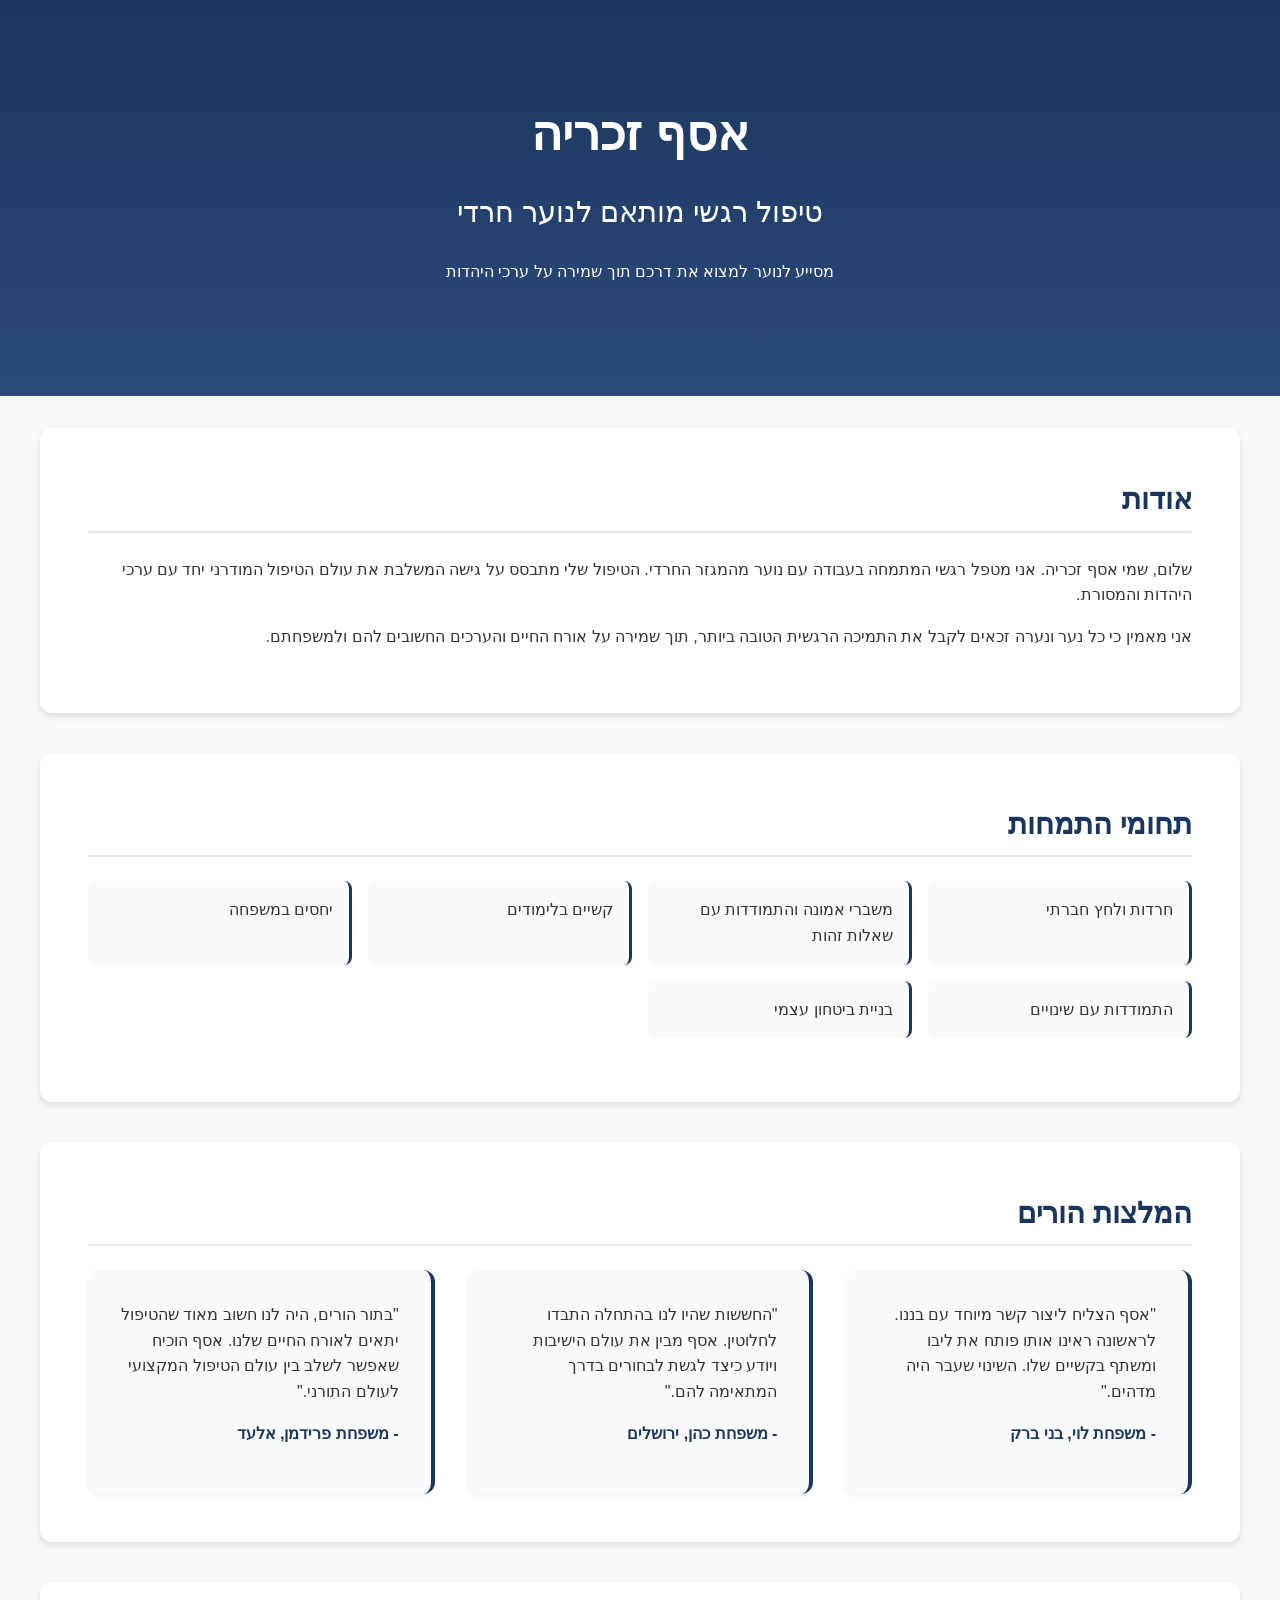
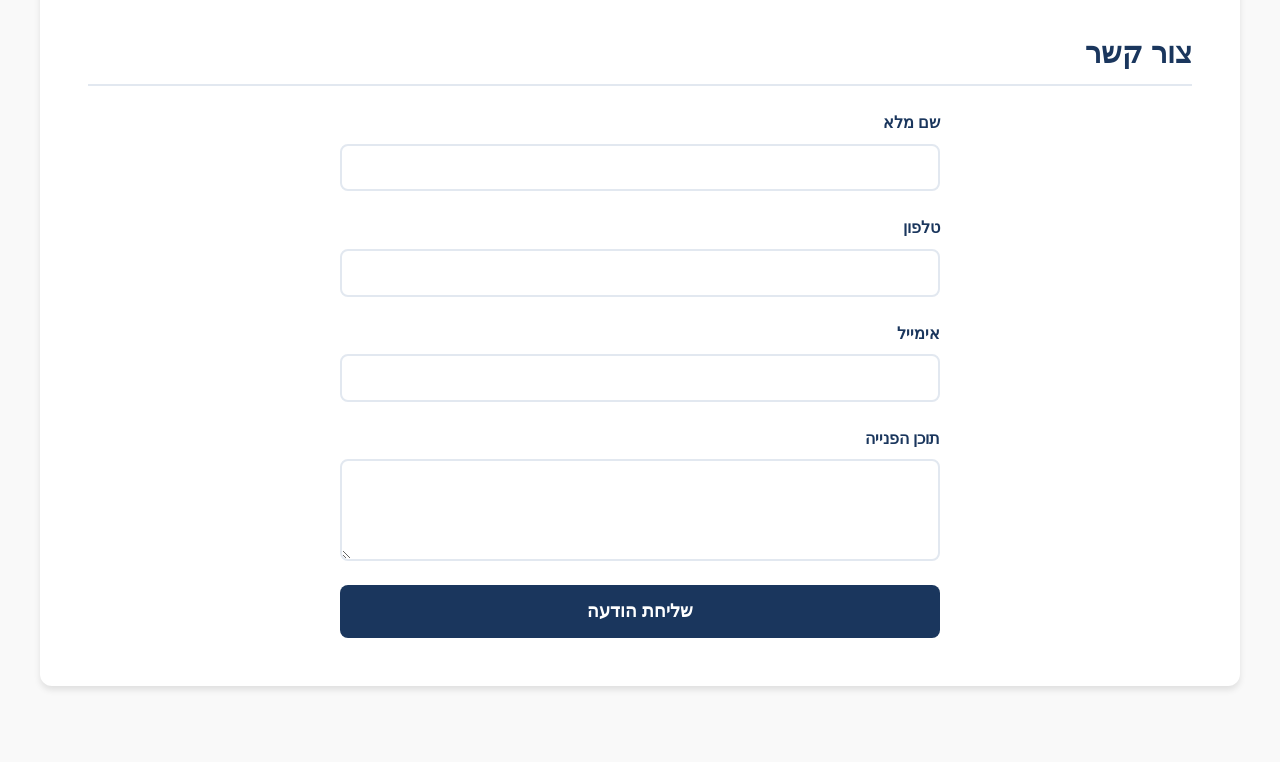
<file: therapy-landing-page-v3.html>
<!DOCTYPE html>
<html dir="rtl" lang="he">
<head>
    <meta charset="UTF-8">
    <meta name="viewport" content="width=device-width, initial-scale=1.0">
    <title>אסף זכריה - טיפול רגשי לנוער חרדי</title>
    <style>
        body {
            font-family: 'Segoe UI', 'Arial', sans-serif;
            line-height: 1.6;
            margin: 0;
            padding: 0;
            background-color: #f9f9f9;
            color: #333;
        }
        
        .header {
            background: linear-gradient(to bottom, #1a365d, #2c4a7c);
            color: white;
            text-align: center;
            padding: 6rem 2rem;
        }
        
        .header h1 {
            font-size: 3rem;
            margin: 0;
            margin-bottom: 1rem;
        }
        
        .header h2 {
            font-size: 1.8rem;
            margin: 0;
            margin-bottom: 1.5rem;
            font-weight: normal;
        }
        
        .container {
            max-width: 1200px;
            margin: 0 auto;
            padding: 2rem;
        }
        
        .section {
            background: white;
            border-radius: 12px;
            padding: 3rem;
            margin-bottom: 2.5rem;
            box-shadow: 0 4px 6px rgba(0,0,0,0.1);
        }
        
        .section h2 {
            color: #1a365d;
            margin-top: 0;
            font-size: 1.8rem;
            border-bottom: 2px solid #e2e8f0;
            padding-bottom: 0.5rem;
            margin-bottom: 1.5rem;
        }
        
        .testimonials {
            display: grid;
            grid-template-columns: repeat(auto-fit, minmax(300px, 1fr));
            gap: 2rem;
        }
        
        .testimonial {
            background: #f8fafc;
            padding: 2rem;
            border-radius: 12px;
            border-right: 4px solid #1a365d;
            box-shadow: 0 2px 4px rgba(0,0,0,0.05);
        }
        
        .testimonial p {
            margin: 0;
            margin-bottom: 1rem;
        }
        
        .highlight {
            color: #1a365d;
            font-weight: bold;
        }
        
        .expertise-list {
            list-style: none;
            padding: 0;
            display: grid;
            grid-template-columns: repeat(auto-fit, minmax(250px, 1fr));
            gap: 1rem;
        }
        
        .expertise-list li {
            background: #f8fafc;
            padding: 1rem;
            border-radius: 8px;
            border-right: 3px solid #1a365d;
        }
        
        .contact-form {
            display: grid;
            gap: 1.5rem;
            max-width: 600px;
            margin: 0 auto;
        }
        
        .form-group {
            display: grid;
            gap: 0.5rem;
        }
        
        .form-group label {
            font-weight: bold;
            color: #1a365d;
        }
        
        input, textarea {
            padding: 0.8rem;
            border: 2px solid #e2e8f0;
            border-radius: 8px;
            font-size: 1rem;
            transition: border-color 0.3s ease;
        }
        
        input:focus, textarea:focus {
            outline: none;
            border-color: #1a365d;
        }
        
        button {
            background: #1a365d;
            color: white;
            padding: 1rem 2rem;
            border: none;
            border-radius: 8px;
            font-size: 1.1rem;
            cursor: pointer;
            transition: background-color 0.3s ease;
            font-weight: bold;
        }
        
        button:hover {
            background: #2c4a7c;
        }
    </style>
</head>
<body>
    <header class="header">
        <h1>אסף זכריה</h1>
        <h2>טיפול רגשי מותאם לנוער חרדי</h2>
        <p>מסייע לנוער למצוא את דרכם תוך שמירה על ערכי היהדות</p>
    </header>

    <div class="container">
        <section class="section">
            <h2>אודות</h2>
            <p>שלום, שמי אסף זכריה. אני מטפל רגשי המתמחה בעבודה עם נוער מהמגזר החרדי. הטיפול שלי מתבסס על גישה המשלבת את עולם הטיפול המודרני יחד עם ערכי היהדות והמסורת.</p>
            <p>אני מאמין כי כל נער ונערה זכאים לקבל את התמיכה הרגשית הטובה ביותר, תוך שמירה על אורח החיים והערכים החשובים להם ולמשפחתם.</p>
        </section>

        <section class="section">
            <h2>תחומי התמחות</h2>
            <ul class="expertise-list">
                <li>חרדות ולחץ חברתי</li>
                <li>משברי אמונה והתמודדות עם שאלות זהות</li>
                <li>קשיים בלימודים</li>
                <li>יחסים במשפחה</li>
                <li>התמודדות עם שינויים</li>
                <li>בניית ביטחון עצמי</li>
            </ul>
        </section>

        <section class="section">
            <h2>המלצות הורים</h2>
            <div class="testimonials">
                <div class="testimonial">
                    <p>"אסף הצליח ליצור קשר מיוחד עם בננו. לראשונה ראינו אותו פותח את ליבו ומשתף בקשיים שלו. השינוי שעבר היה מדהים."</p>
                    <p class="highlight">- משפחת לוי, בני ברק</p>
                </div>
                <div class="testimonial">
                    <p>"החששות שהיו לנו בהתחלה התבדו לחלוטין. אסף מבין את עולם הישיבות ויודע כיצד לגשת לבחורים בדרך המתאימה להם."</p>
                    <p class="highlight">- משפחת כהן, ירושלים</p>
                </div>
                <div class="testimonial">
                    <p>"בתור הורים, היה לנו חשוב מאוד שהטיפול יתאים לאורח החיים שלנו. אסף הוכיח שאפשר לשלב בין עולם הטיפול המקצועי לעולם התורני."</p>
                    <p class="highlight">- משפחת פרידמן, אלעד</p>
                </div>
            </div>
        </section>

        <section class="section">
            <h2>צור קשר</h2>
            <form class="contact-form">
                <div class="form-group">
                    <label>שם מלא</label>
                    <input type="text" required>
                </div>
                <div class="form-group">
                    <label>טלפון</label>
                    <input type="tel" required>
                </div>
                <div class="form-group">
                    <label>אימייל</label>
                    <input type="email">
                </div>
                <div class="form-group">
                    <label>תוכן הפנייה</label>
                    <textarea rows="4" required></textarea>
                </div>
                <button type="submit">שליחת הודעה</button>
            </form>
        </section>
    </div>
</body>
</html>
</file>
